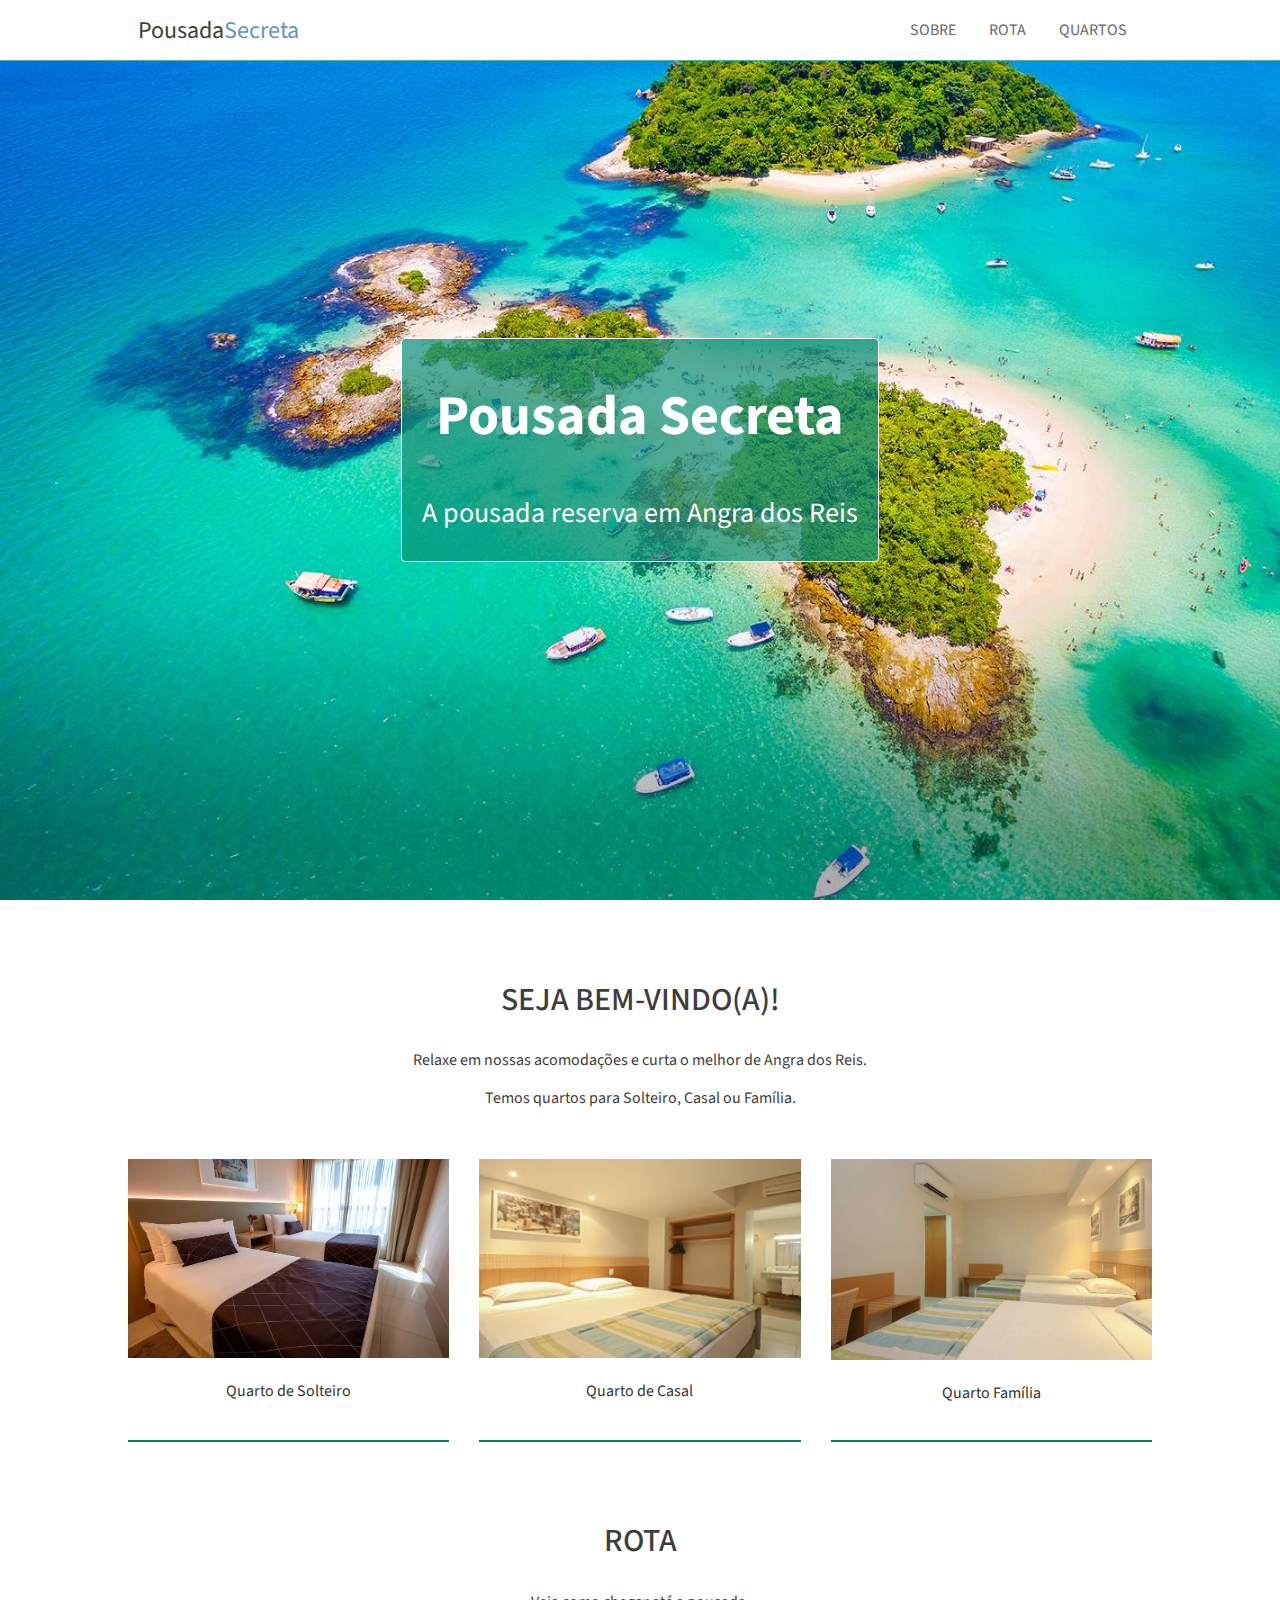
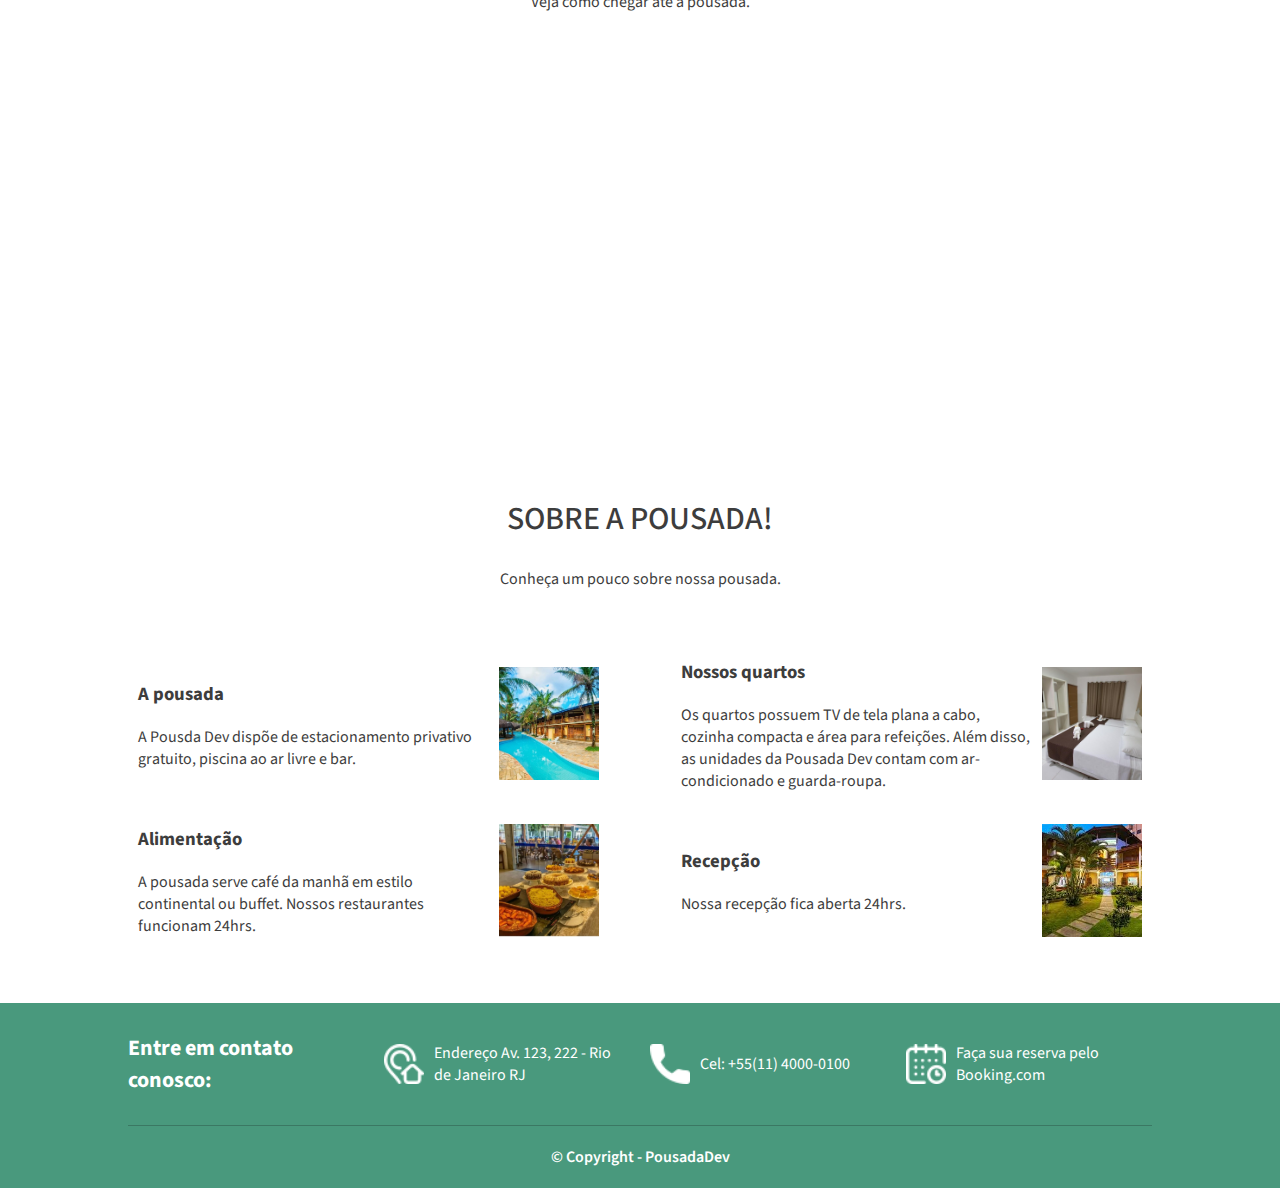
<file: index.html>
<!DOCTYPE html>
<html lang="pt-BR">
    <head>
        <meta charset="UTF-8">
        <meta name="viewport" content="width=device-width, initial-scale=1.0">
        <title>Pousada Secreta</title>
        <link rel="stylesheet" type="text/css" href="stylesheet.css">
        <link rel="stylesheet" href="https://fonts.googleapis.com/css2?family=Source+Sans+Pro:ital,wght@0,200;0,300;0,400;0,600;0,700;0,900;1,200;1,300;1,400;1,600;1,700;1,900&display=swap"/>
        <link rel="apple-touch-icon" sizes="180x180" href="icon/apple-touch-icon.png">
        <link rel="icon" type="image/png" sizes="32x32" href="icon/favicon-32x32.png">
        <link rel="icon" type="image/png" sizes="16x16" href="icon/favicon-16x16.png">
        <link rel="manifest" href="icon/site.webmanifest">
      </head>
    <body>
        <div class="topo">
            <div class="tamanho-maximo-container container">
                 <a href="index.html" class="link-logotipo">Pousada<span>Secreta</span></a>
                  <div>                  
                    <a class="link-topo" href="#sobre">Sobre</a>
                    <a class="link-topo" href="#rota">Rota</a>
                    <a class="link-topo" href="quartos.html">Quartos</a>
                  </div>
             </div>
         </div>

    <div class="principal">
        <div class="titulo-site">
            <div class="titulo-site-descricao">
            <h1>Pousada Secreta</h1>
            <p>A pousada reserva em Angra dos Reis</p>
            </div>
        </div>

        <div class="tamanho-maximo-container secao-container">
            <h2>Seja Bem-Vindo(a)!</h2>

            <p>Relaxe em nossas acomodações e curta o melhor de Angra dos Reis.</p>
            <p>Temos quartos para Solteiro, Casal ou Família.</p>
        </div>

        <div class="quartos tamanho-maximo-container">

            <div class="quarto">
                <img src="assets/quarto-solteiro1.jpg" alt="Quarto de solteiro">
                <a href="quartos.html#solteiro">
                    <p>Quarto de Solteiro</p>
                     </a>
            </div>
        
             <div class="quarto">
                <img src="assets/quarto-casal1.jpg" alt="Quarto de Casal">
                <a href="quartos.html#casal">
                <p>Quarto de Casal</p>
                </a>
        </div>
            <div class="quarto">
        <a href="#">
            <img src="assets/quarto-familia1.jpg" alt="Quarto Família">
            <a href="quartos.html#familia">
            <p>Quarto Família</p>
             </a>
        </div>
        </div>

        <div id="rota" class="tamanho-maximo-container secao-container">
            <h2>
              Rota
            </h2>
      
            <p>
              Veja como chegar até a pousada.
            </p>
          </div>
      
          <div class="container-rota">
            <iframe src="https://www.google.com/maps/embed?pb=!1m14!1m8!1m3!1d14692.471710812997!2d-43.3641911!3d-22.9826906!3m2!1i1024!2i768!4f13.1!3m3!1m2!1s0x0%3A0x539cb07246f0e38d!2sVia%20Parque%20Shopping!5e0!3m2!1spt-BR!2sbr!4v1612707978931!5m2!1spt-BR!2sbr" width="100%" height="350" frameborder="0" style="border:0" allowfullscreen></iframe>
          </div>
      

        <div id="sobre" class="tamanho-maximo-container secao-container container-descricao">
            <h2>Sobre a pousada!</h2>
            <p>Conheça um pouco sobre nossa pousada. </p>
        </div>

        <div class="tamanho-maximo-container descricoes">
            <div class="descricao">
                <div class="descricao-conteudo">
                    <h3>A pousada</h3>
                    <p>
                        A Pousda Dev dispõe de estacionamento privativo gratuito, piscina ao ar livre e bar.
                    </p>
                </div>
           

                <img class="descricao-img" src="assets/img1.jpg" alt="Faixada" title="Faixada"/>
            </div> 

            <div class="descricao">
                <div class="descricao-conteudo">
                    <h3>Nossos quartos</h3>
          <p>
            Os quartos possuem TV de tela plana a cabo, cozinha compacta e área para refeições. Além disso, as unidades da Pousada Dev contam com ar-condicionado e guarda-roupa.
          </p>
        </div>

        <img class="descricao-img" src="assets/img2.jpg" alt="Quartos" title="Quartos"/>
      </div>

      <div class="descricao">
        <div class="descricao-conteudo">
          <h3>Alimentação</h3>
          <p>
            A pousada serve café da manhã em estilo continental ou buffet. Nossos restaurantes funcionam 24hrs.
          </p>
        </div>

        <img class="descricao-img" src="assets/img3.jpg" alt="Restaurante" title="Restaurante"/>
      </div>

      <div class="descricao">
        <div class="descricao-conteudo">
          <h3>Recepção</h3>
          <p>
            Nossa recepção fica aberta 24hrs.
          </p>
        </div>

        <img class="descricao-img" src="assets/img5.jpg" alt="Recepção" title="Recepção"/>
                </div>
                </div>
            </div>
            
            <div class="rodape">
                <div class="tamanho-maximo-container rodape-container">
                  <div class="rodape-info">
                    <h4>Entre em contato conosco:</h4>
                  </div>
            
                  <a class="rodape-info rodape-link" target="_blank" href="https://www.google.com/maps/place/Angra+dos+Reis+-+RJ/@-23.0318331,-44.6457453,10z/data=!3m1!4b1!4m5!3m4!1s0x9c4e0c7eee29db:0xcb1978338ffb5c46!8m2!3d-23.006885!4d-44.3185105">
                    <img class="rodape-icone" src="assets/icones/endereco.png" alt="Ícone endereco" title="Ícone endereco"/>
            
                    <p>
                      Endereço
                      Av. 123, 222 - Rio de Janeiro RJ
                    </p>
                  </a>
            
                  <div class="rodape-info">
                    <img class="rodape-icone" src="assets/icones/telefone.png" alt="Ícone telefone" title="Ícone telefone"/>
            
                    <p>
                      Cel: +55(11) 4000-0100
                    </p>
                  </div>
            
                  <a class="rodape-info rodape-link" target="_blank" href="https://www.booking.com/searchresults.pt-br.html?aid=375635;label=msn-wLZ0m4wRNI00wFHQAaaO3w-79920787059858%3Atikwd-79920803013016%3Aaud-808219487%3Aloc-20%3Aneo%3Amte%3Adec%3Aqsbooking;sid=9ca5cbe6c9db71b34b98c0738ea780f4;dest_id=-666610;dest_type=city&">
                    <img class="rodape-icone" src="assets/icones/calendario.png" alt="Ícone calendario" title="Ícone calendario"/>
            
                    <p>
                      Faça sua reserva pelo Booking.com
                    </p>
                  </a>
            
                  <div class="rodape-copyright">
                    © Copyright - PousadaDev
                  </div>
                </div>
              </div>
            </body>
            </html>
</file>
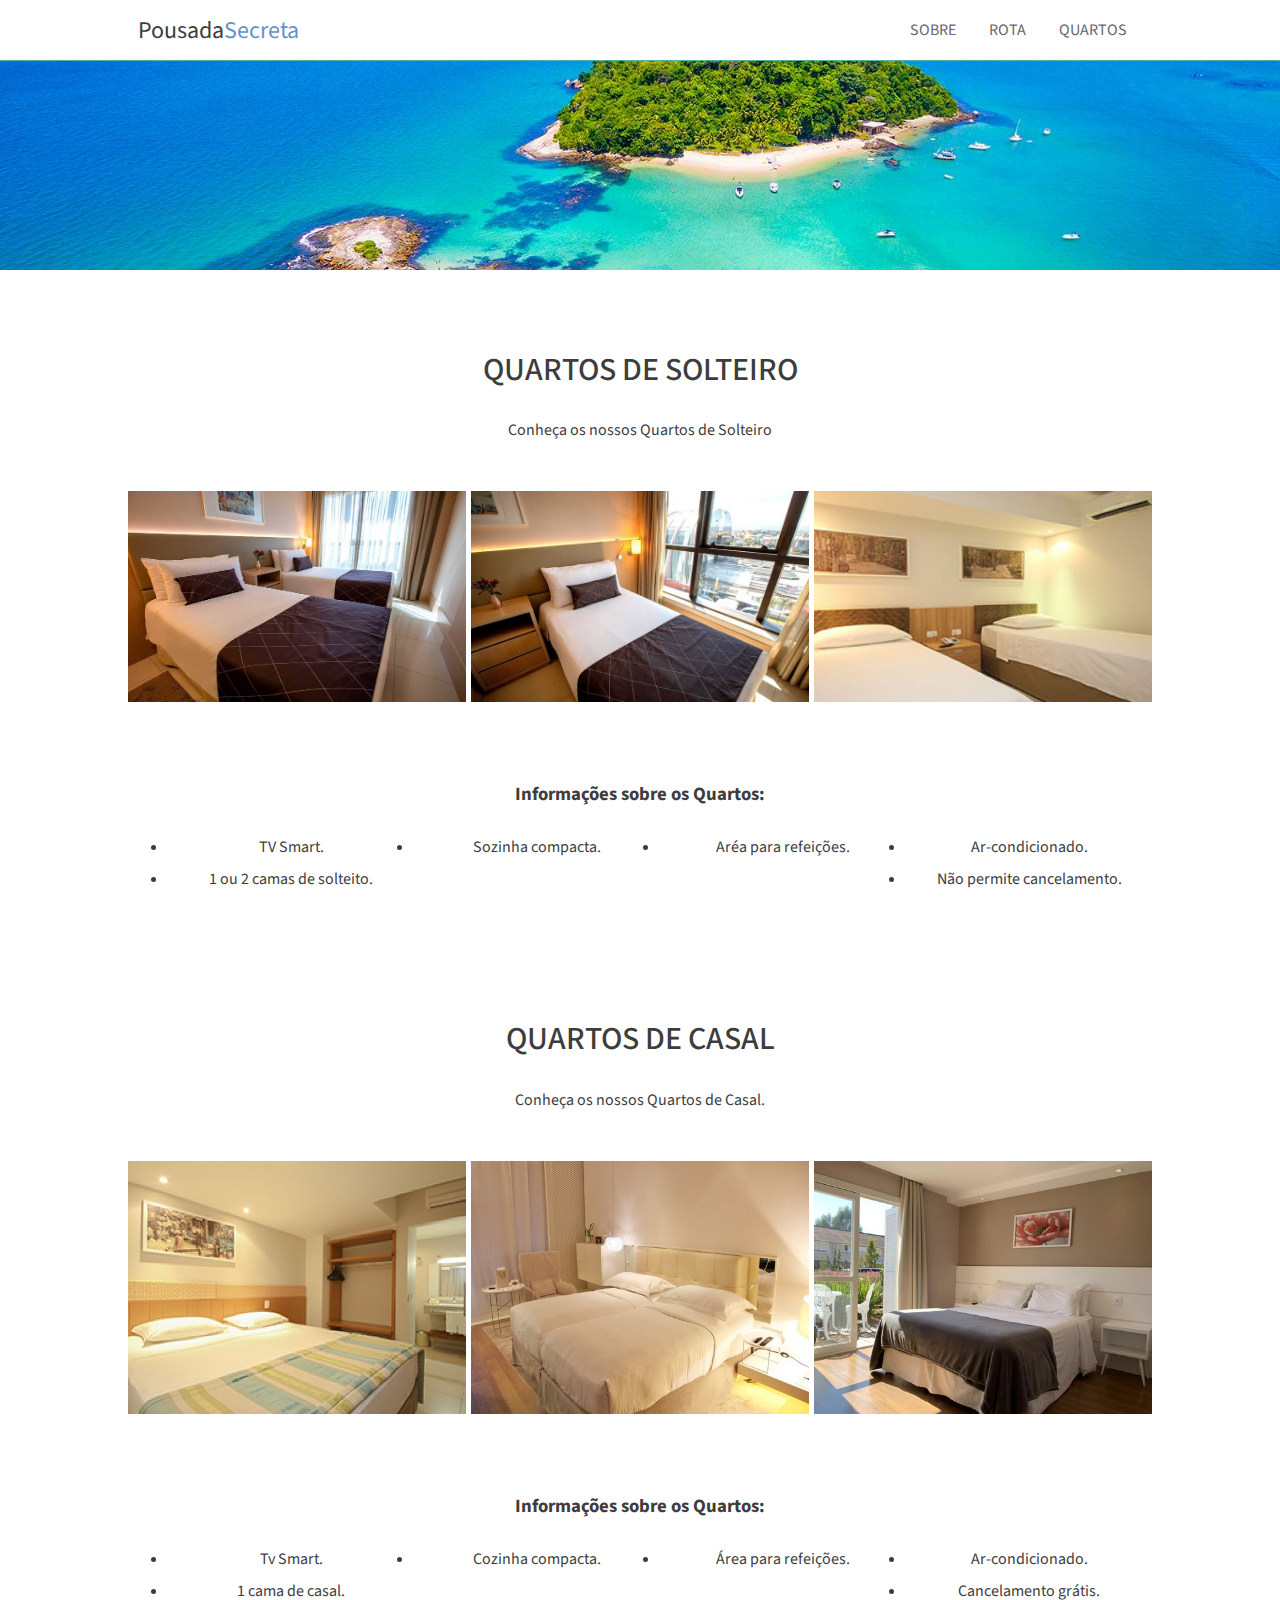
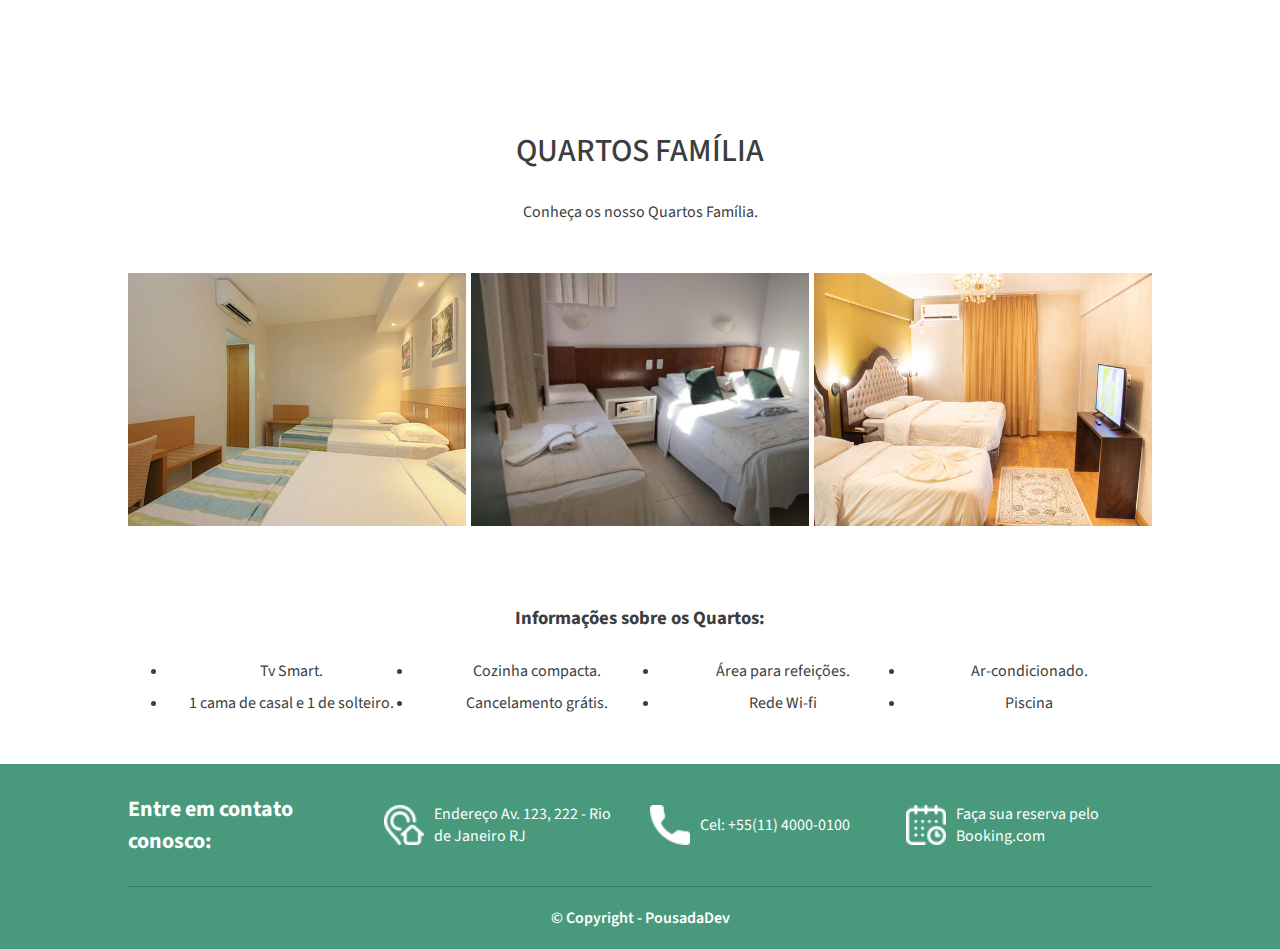
<file: quartos.html>
<!DOCTYPE html>
<html lang="pt-BR">
    <head>
        <meta charset="UTF-8">
        <meta name="viewport" content="width=device-width, initial-scale=1.0">
        <title>Quartos - Pousada Secreta</title>
        <link rel="stylesheet" type="text/css" href="stylesheet.css">
        <link rel="stylesheet" type="text/css" href="stylesheet-quartos.css">
        <link rel="stylesheet" href="https://fonts.googleapis.com/css2?family=Source+Sans+Pro:ital,wght@0,200;0,300;0,400;0,600;0,700;0,900;1,200;1,300;1,400;1,600;1,700;1,900&display=swap"/>
        <link rel="apple-touch-icon" sizes="180x180" href="icon/apple-touch-icon.png">
        <link rel="icon" type="image/png" sizes="32x32" href="icon/favicon-32x32.png">
        <link rel="icon" type="image/png" sizes="16x16" href="icon/favicon-16x16.png">
        <link rel="manifest" href="icon/site.webmanifest">
      </head>
    <body>
        <div class="topo">
            <div class="container">
                 <a href="index.html" class="link-logotipo">Pousada<span>Secreta</span></a>
                  <div>                  
                    <a class="link-topo" href="index.html#sobre">Sobre</a>
                    <a class="link-topo" href="index.html#rota">Rota</a>
                    <a class="link-topo" href="quartos.html">Quartos</a>
                  </div>
             </div>
         </div>
      <div class="principal">
          <div class="titulo-site titulo-galeria"></div>
        <div id="solteiro" class="tamanho-maximo-container secao-container">
            <h2>
                Quartos de Solteiro
            </h2>

            <p>
                Conheça os nossos Quartos de Solteiro
            </p>
        </div>

        <div class="quartos tamanho-maximo-container quartos-galeria">
            <img class="quartos-img" src="assets/quarto-solteiro1.jpg" alt="Quarto de solterio 1" title="Quarto de Solteiro 1">
            <img class="quartos-img" src="assets/quarto-solteiro2.jpg" alt="Quarto de Solteiro 2" title="Quarto de Solteiro 2">
            <img class="quartos-img" src="assets/quarto-solteiro3.jpg" alt="Quarto de Solteiro 3" title="Quarto de Solteiro 3">
        </div>

        <div class="tamanho-maximo-container secao-container">
            <h3>Informações sobre os Quartos:</h3>

            <ul class="quarto-informacoes">
                <li>TV Smart.</li>
                <li>Sozinha compacta.</li>
                <li>Aréa para refeições.</li>
                <li>Ar-condicionado.</li>
                <li>1 ou 2 camas de solteito.</li>
                <li>Não permite cancelamento.</li>
            </ul>
        </div>


        <div id="casal" class="tamanho-maximo-container secao-container">
            <h2>
                Quartos de Casal
            </h2>

            <p>
                Conheça os nossos Quartos de Casal.
            </p>
        </div>

        <div class="quartos tamanho-maximo-container quartos-galeria">
            <img class="quartos-img" src="assets/quarto-casal1.jpg" alt="Quarto de Casal 1" title="Quarto de casal 1">
            <img class="quartos-img" src="assets/quarto-casal2.jpg" alt="Quarto de Casal 2" title="Quarto de casal 2">
            <img class="quartos-img" src="assets/quarto-casal3.jpg" alt="Quarto de Casal 3" title="Quarto de casal 3">        
        </div>

        <div class="tamanho-maximo-container secao-container">
            <h3>Informações sobre os Quartos:</h3>

            <ul class="quarto-informacoes">
                <li>Tv Smart.</li>
                <li>Cozinha compacta.</li>
                <li>Área para refeições.</li>
                <li>Ar-condicionado.</li>
                <li>1 cama de casal.</li>
                <li>Cancelamento grátis.</li>
            </ul>
        </div>

        <div id="familia" class="tamanho-maximo-container secao-container">
            <h2>
                Quartos  Família
            </h2>

            <p>
                Conheça os nosso Quartos Família.
            </p>
        </div>

        <div class="quartos tamanho-maximo-container quartos-galeria">
            <img class="quartos-img" src="assets/quarto-familia1.jpg" alt="Quarto Família 1" title="Quarto Família 1">
            <img class="quartos-img" src="assets/quarto-familia2.jpg" alt="Quarto Família 2" title="Quarto Família 2">
            <img class="quartos-img" src="assets/quarto-familia3.jpg" alt="Quarto-familia 3" title="Quarto Família 3">
        </div>

        <div class="tamanho-maximo-container secao-container">
            <h3>Informações sobre os Quartos:</h3>

            <ul class=quarto-informacoes>
                <li>Tv Smart.</li>
                <li>Cozinha compacta.</li>
                <li>Área para refeições.</li>
                <li>Ar-condicionado.</li>
                <li>1 cama de casal e 1 de solteiro.</li>
                <li>Cancelamento grátis.</li>
                <li>Rede Wi-fi</li>
                <li>Piscina</li>
            </ul>
        </div>
        
         </div>

        
         <div class="rodape">
            <div class="tamanho-maximo-container rodape-container">
              <div class="rodape-info">
                <h4>Entre em contato conosco:</h4>
              </div>
        
              <a class="rodape-info rodape-link" target="_blank" href="https://www.google.com/maps/place/Angra+dos+Reis+-+RJ/@-23.0318331,-44.6457453,10z/data=!3m1!4b1!4m5!3m4!1s0x9c4e0c7eee29db:0xcb1978338ffb5c46!8m2!3d-23.006885!4d-44.3185105">
                <img class="rodape-icone" src="assets/icones/endereco.png" alt="Ícone endereco" title="Ícone endereco"/>
        
                <p>
                  Endereço
                  Av. 123, 222 - Rio de Janeiro RJ
                </p>
              </a>
        
              <div class="rodape-info">
                <img class="rodape-icone" src="assets/icones/telefone.png" alt="Ícone telefone" title="Ícone telefone"/>
        
                <p>
                  Cel: +55(11) 4000-0100
                </p>
              </div>
        
              <a class="rodape-info rodape-link" target="_blank" href="https://www.booking.com/searchresults.pt-br.html?aid=375635;label=msn-wLZ0m4wRNI00wFHQAaaO3w-79920787059858%3Atikwd-79920803013016%3Aaud-808219487%3Aloc-20%3Aneo%3Amte%3Adec%3Aqsbooking;sid=9ca5cbe6c9db71b34b98c0738ea780f4;dest_id=-666610;dest_type=city&">
                <img class="rodape-icone" src="assets/icones/calendario.png" alt="Ícone calendario" title="Ícone calendario"/>
        
                <p>
                  Faça sua reserva pelo Booking.com
                </p>
              </a>
        
              <div class="rodape-copyright">
                © Copyright - PousadaDev
              </div>
            </div>
          </div>
        </body>
        </html>
</file>
<file: stylesheet.css>
* {box-sizing: border-box;}

body {
    margin: 0;
    padding: 0;
    color: #3d3d3d;
    font-family: 'Source Sans Pro', sans-serif;
    background-color: #fff;
}

.container {
    max-width: 1024px;
}
.topo {
    position: fixed;
    width: 100%;
    background-color: #fff;;
    border-bottom: 1px solid #0a9077b3;
}

.topo .container {
    display: flex;
    align-items: center;
    justify-content: space-between;
    width: 100%;
    height: 60px;
    padding: 0 10px;
    margin: 0 auto;
}

.link-logotipo {
    margin: 0 40px 0 0;
    font-size: 24px;
    text-decoration: none;
    color: #3d3d3d;
    
}
.link-logotipo span {
    color: #6592c9;
}

.link-topo {
    text-transform: uppercase;
    line-height: 18px;
    text-decoration: none;
    padding: 0px 15px 10px 15px;
    color: #686670;
}

.link-topo:hover {
    border-bottom: 3px solid #6592c9;
    color: #6592c9
}

.titulo-site {
    background-image: url('assets/img-fundo.jpg');
    background-repeat: no-repeat;
    background-size: cover;
    height: 100vh;

    display: flex;
    justify-content: center;
    align-items: center;
}

.titulo-site-descricao{
    color: #fff;
    font-size: 28px;
    background-color: #0a9077b3;
    border: 1px solid;
    padding: 0 20px;
    border-radius: 4px;
    text-align: center;
}

.quartos {
    display: flex;
    justify-content: space-between;
}

.quarto {
    margin-right: 30px;
    padding-bottom: 20px;
    border-bottom: 2px solid #008361;
    text-decoration: none;
    color: #d3d3d3;
}
div .quarto a:hover{
    color: #008361;
}

.quarto a {
    text-decoration: none;
    color: #333;
}

.quarto a p {
    text-align: center;
}

.quarto:last-child {
    margin-right: 0px;
}

.tamanho-maximo-container {
    max-width: 1024px;
    margin: 0 auto;
}

.secao-container {
    text-align: center;
    margin-bottom: 50px;
    padding-top: 50px;
}

.secao-container h2 {
    font-size: 32px;
    font-weight: 500;
    text-transform: uppercase;
}

img {
    width: 100%;
}

.descricoes {
    display: flex;
    flex-wrap: wrap;
    justify-content: space-between;
    padding-bottom: 50px;
}
.descricao {
    display: flex;
    width: 45%;
    margin: 0 10px;
    align-items: center;
    justify-content: space-between;

}
.descricao-img {
    width: 100px;
    height: 113px;
    object-fit: cover;
    margin-left: 10px;
}

.rodape-copyright {
    text-align: center;
    padding: 20px;
    border-top: 1px solid #3b7863;
    color: #fff;
    font-weight: 600;
    width: 100%;
  }
  
  .rodape {
    background-color: #49997d;
    color:#fff;
  }
  
  .rodape h4 {
    font-size: 22px;
  }
  
  .rodape-container {
    display: flex;
    flex-wrap: wrap;
    justify-content: space-between;
  }
  
  .rodape-info {
    width: 23%;
    display: flex;
    align-items: center;
  }
  
  .rodape-link{
    margin-right: 10px;
    color: #fff;
    text-decoration: none;
  }
  
  .rodape-icone {
    width: 40px;
    height: 40px;
    margin-right: 10px;
  }
  
  .rodape-info a{
    text-decoration: none;
    color: #fff;
  }
</file>
<file: stylesheet-quartos.css>
.titulo-galeria{
    height:30vh;
}

.quartos-img{
width: 33%;
padding-bottom: 10px;
}

.quarto-informacoes{
    display: flex;
    justify-content: space-between;
    flex-wrap: wrap;
}

.quarto-informacoes li {
    width: 25%;
    text-align: center;
    margin-top: 10px;
}
</file>
